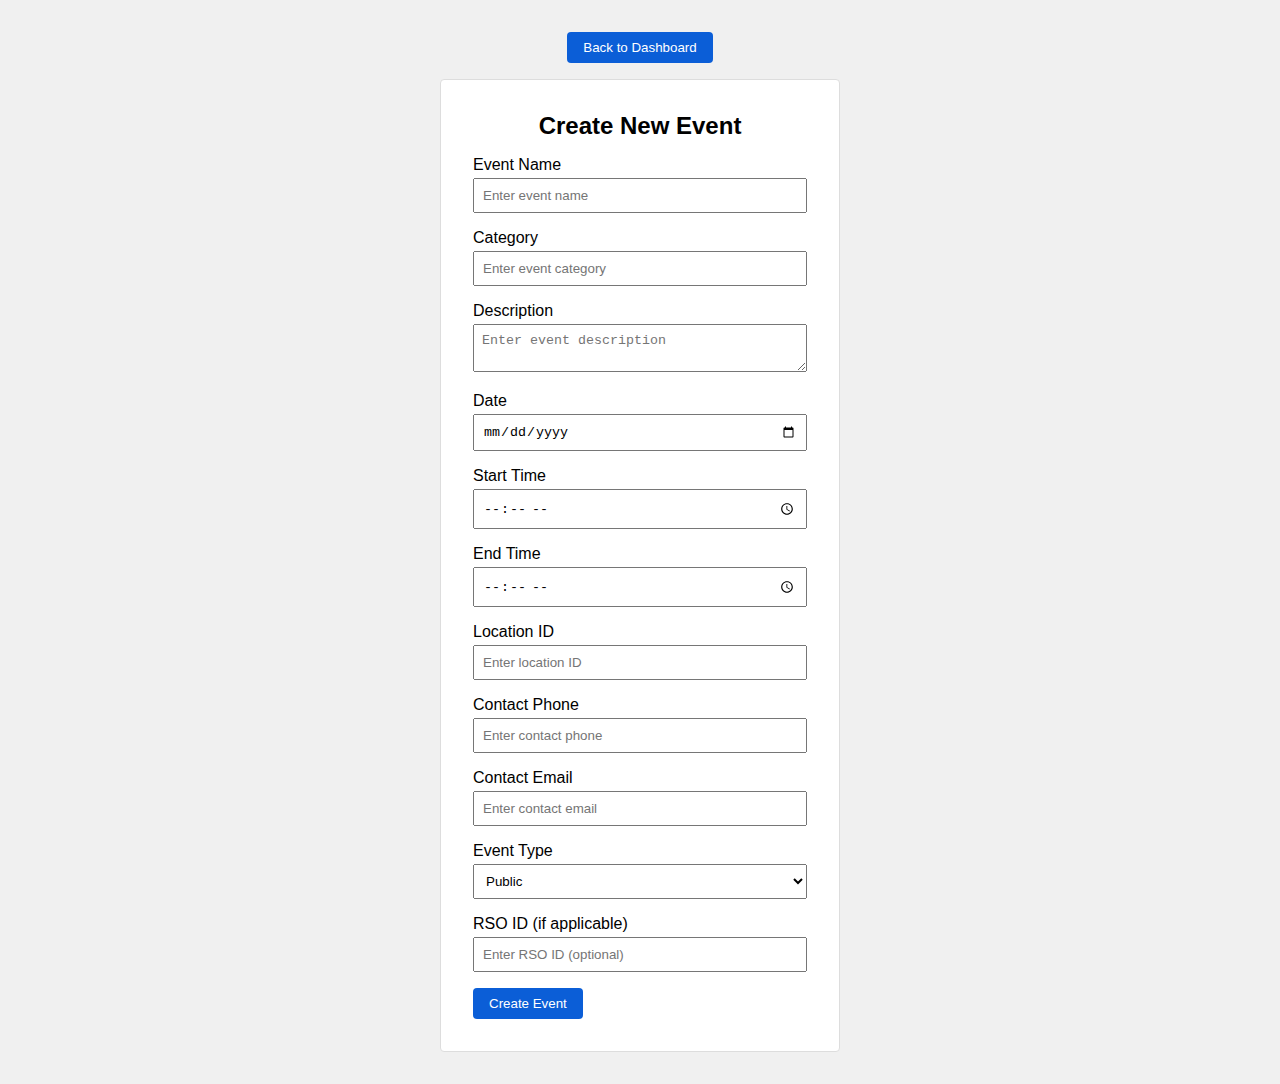
<file: frontend/create-event.html>
<!DOCTYPE html>
<html lang="en">
  <head>
    <meta charset="UTF-8" />
    <meta name="viewport" content="width=device-width, initial-scale=1.0" />
    <title>Create Event</title>

    <style>
      * {
        box-sizing: border-box;
        margin: 0;
        padding: 0;
      }
      body {
        font-family: Arial, sans-serif;
        background-color: #f0f0f0;
      }

      .center-container {
        display: flex;
        flex-direction: column;
        align-items: center;
        justify-content: flex-start;
        min-height: 100vh;
        padding: 2rem;
      }

      .back-button {
        margin-bottom: 1rem;
      }

      .btn {
        background-color: #0b5ed7;
        border: none;
        color: #fff;
        padding: 0.5rem 1rem;
        cursor: pointer;
        border-radius: 4px;
      }
      .btn:hover {
        background-color: #084298;
      }

      .form-box {
        background-color: #fff;
        width: 400px;
        border: 1px solid #ddd;
        border-radius: 4px;
        padding: 2rem;
      }

      .form-box h2 {
        text-align: center;
        margin-bottom: 1rem;
      }

      .form-group {
        margin-bottom: 1rem;
      }
      .form-group label {
        display: block;
        margin-bottom: 0.25rem;
      }
      .form-group input,
      .form-group select,
      .form-group textarea {
        width: 100%;
        padding: 0.5rem;
      }
    </style>
  </head>
  <body>
    <header id="navbar-placeholder"></header>

    <div class="center-container">
      <div class="back-button">
        <button id="backBtn" class="btn">Back to Dashboard</button>
      </div>

      <div class="form-box">
        <h2>Create New Event</h2>
        <form id="createEventForm" method="post">
          <div class="form-group">
            <label for="event-name">Event Name</label>
            <input
              type="text"
              id="event-name"
              name="eventName"
              placeholder="Enter event name"
              required
            />
          </div>
          <div class="form-group">
            <label for="event-category">Category</label>
            <input
              type="text"
              id="event-category"
              name="eventCategory"
              placeholder="Enter event category"
              required
            />
          </div>
          <div class="form-group">
            <label for="event-description">Description</label>
            <textarea
              id="event-description"
              name="description"
              placeholder="Enter event description"
              required
            ></textarea>
          </div>
          <div class="form-group">
            <label for="event-date">Date</label>
            <input type="date" id="event-date" name="eventDate" required />
          </div>
          <div class="form-group">
            <label for="start-time">Start Time</label>
            <input type="time" id="start-time" name="startTime" required />
          </div>
          <div class="form-group">
            <label for="end-time">End Time</label>
            <input type="time" id="end-time" name="endTime" required />
          </div>
          <div class="form-group">
            <label for="location-id">Location ID</label>
            <input
              type="number"
              id="location-id"
              name="locationID"
              placeholder="Enter location ID"
              required
            />
          </div>
          <div class="form-group">
            <label for="contact-phone">Contact Phone</label>
            <input
              type="text"
              id="contact-phone"
              name="contactPhone"
              placeholder="Enter contact phone"
              required
            />
          </div>
          <div class="form-group">
            <label for="contact-email">Contact Email</label>
            <input
              type="email"
              id="contact-email"
              name="contactEmail"
              placeholder="Enter contact email"
              required
            />
          </div>
          <div class="form-group">
            <label for="event-type">Event Type</label>
            <select id="event-type" name="eventType" required>
              <option value="public">Public</option>
              <option value="rso">RSO</option>
            </select>
          </div>
          <div class="form-group">
            <label for="rso-id">RSO ID (if applicable)</label>
            <input
              type="number"
              id="rso-id"
              name="rsoID"
              placeholder="Enter RSO ID (optional)"
            />
          </div>
          <button type="submit" class="btn">Create Event</button>
        </form>
      </div>
    </div>

    <script src="./js/create-event.js"></script>
  </body>
</html>
</file>
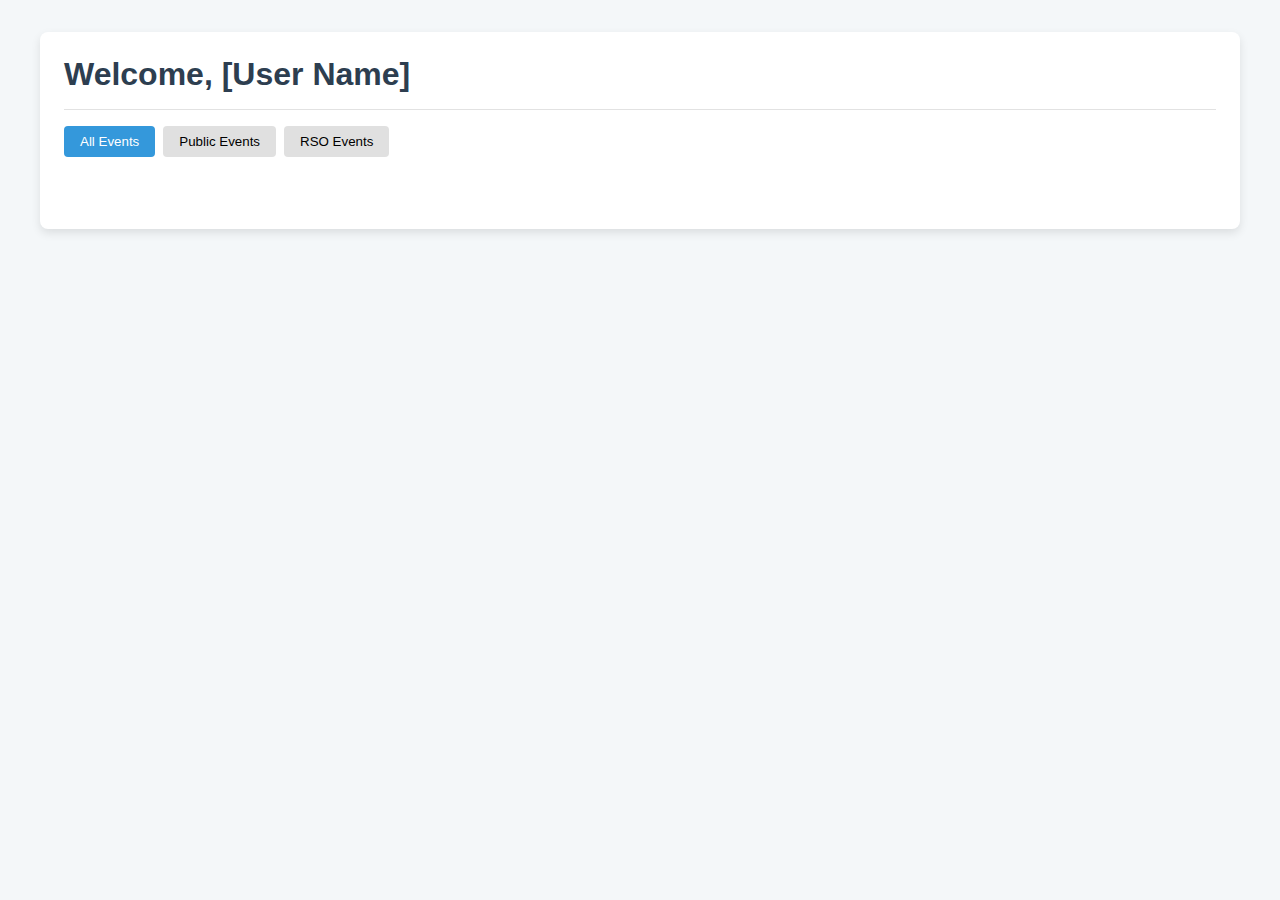
<file: frontend/dashboard.html>
<!DOCTYPE html>
<html lang="en">
  <head>
    <meta charset="UTF-8" />
    <meta name="viewport" content="width=device-width, initial-scale=1.0" />
    <title>Dashboard</title>
    <link rel="stylesheet" href="./css/dashboard.css" />
  </head>
  <body>
    <header id="navbar-placeholder"></header>

    <div class="dashboard-container">
      <header class="dashboard-header">
        <h1 id="welcome-message">Welcome, [User Name]</h1>
        <!-- Container for admin RSO actions -->
        <div id="rsoAction"></div>
        <!-- Container for admin event actions -->
        <div id="eventAction"></div>
        <!-- Container for student actions -->
        <div id="studentAction"></div>
      </header>

      <section class="event-filters">
        <button class="filter-btn active" data-filter="all">All Events</button>
        <button class="filter-btn" data-filter="public">Public Events</button>
        <button class="filter-btn" data-filter="rso">RSO Events</button>
      </section>

      <section class="events-list"></section>
    </div>

    <script src="./js/dashboard.js"></script>
  </body>
</html>
</file>
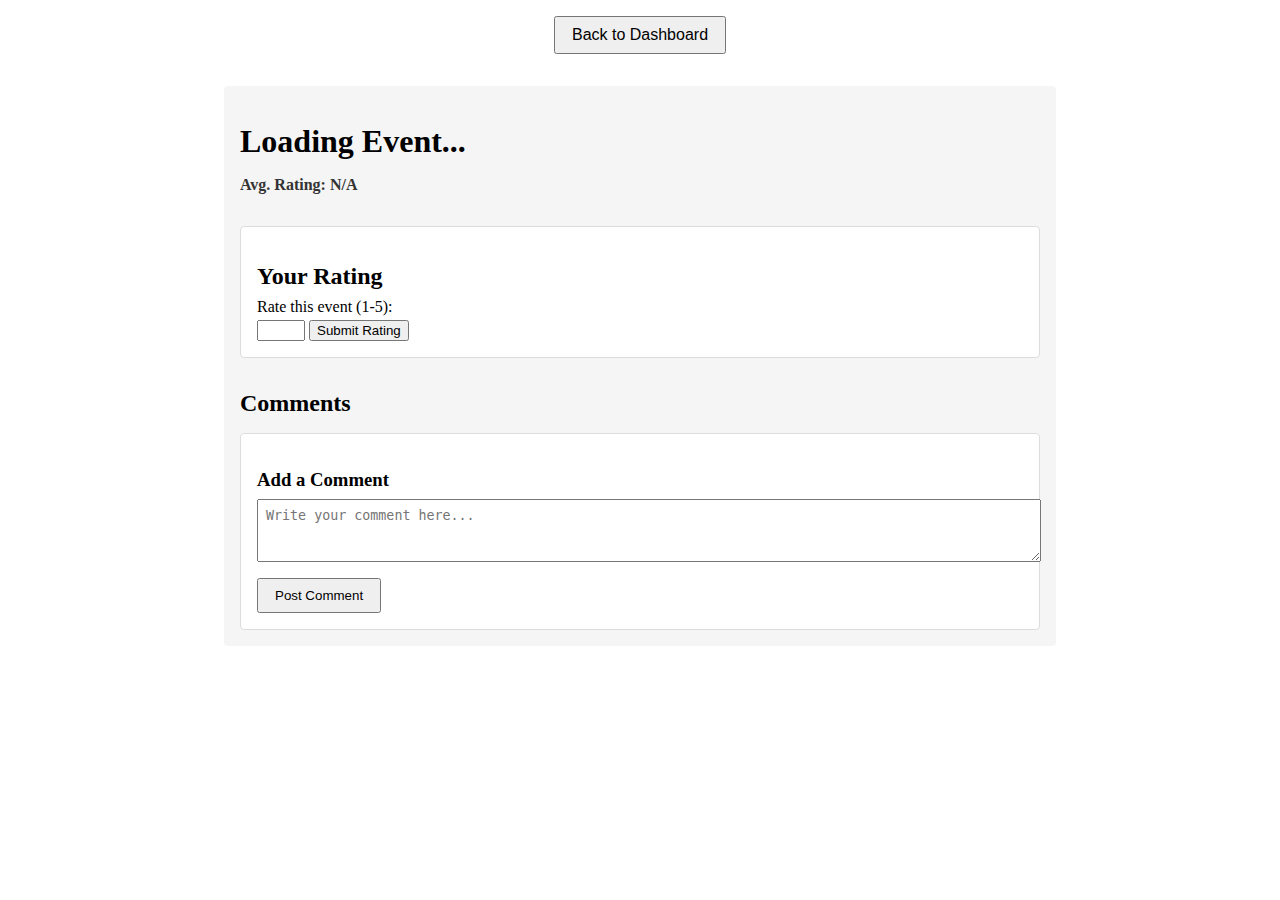
<file: frontend/event-details.html>
<!DOCTYPE html>
<html lang="en">
  <head>
    <meta charset="UTF-8" />
    <meta name="viewport" content="width=device-width, initial-scale=1.0" />
    <title>Event Details</title>
    <link rel="stylesheet" href="./css/event-details.css" />
  </head>
  <body>
    <!-- Navbar placeholder (if you use the shared navbar) -->
    <header id="navbar-placeholder"></header>

    <!-- Back to Dashboard Button -->
    <div class="back-button">
      <button onclick="window.location.href='dashboard.html'">Back to Dashboard</button>
    </div>

    <!-- Main Content Container -->
    <div class="event-details-container">
      <!-- Event Information Section -->
      <section class="event-info">
        <h1 id="eventTitle">Loading Event...</h1>
        <p id="eventCategory"></p>
        <p id="eventDescription"></p>
        <div class="event-meta">
          <div id="eventDate"></div>
          <div id="eventTime"></div>
          <div id="eventLocation"></div>
        </div>
        <div id="ratingDisplay" class="event-rating">Avg. Rating: N/A</div>
      </section>

      <!-- Rating Section -->
      <section class="rating-section">
        <h2>Your Rating</h2>
        <form id="ratingForm">
          <label for="ratingInput">Rate this event (1-5):</label>
          <input type="number" id="ratingInput" name="rating" min="1" max="5" required />
          <!-- The eventID will be set dynamically in JavaScript -->
          <input type="hidden" id="ratingEventID" name="eventID" value="" />
          <button type="submit" class="btn btn-primary">Submit Rating</button>
        </form>
      </section>

      <!-- Comments Section -->
      <section class="comments-section">
        <h2>Comments</h2>
        <div id="commentsList"><!-- Comments will load here --></div>
        <!-- Comment Form -->
        <div class="comment-form">
          <h3>Add a Comment</h3>
          <form id="commentForm">
            <textarea
              id="commentText"
              name="commentText"
              rows="3"
              placeholder="Write your comment here..."
              required
            ></textarea>
            <button type="submit" class="btn btn-primary">Post Comment</button>
          </form>
        </div>
      </section>
    </div>

    <script src="./js/event-details.js"></script>
  </body>
</html>
</file>
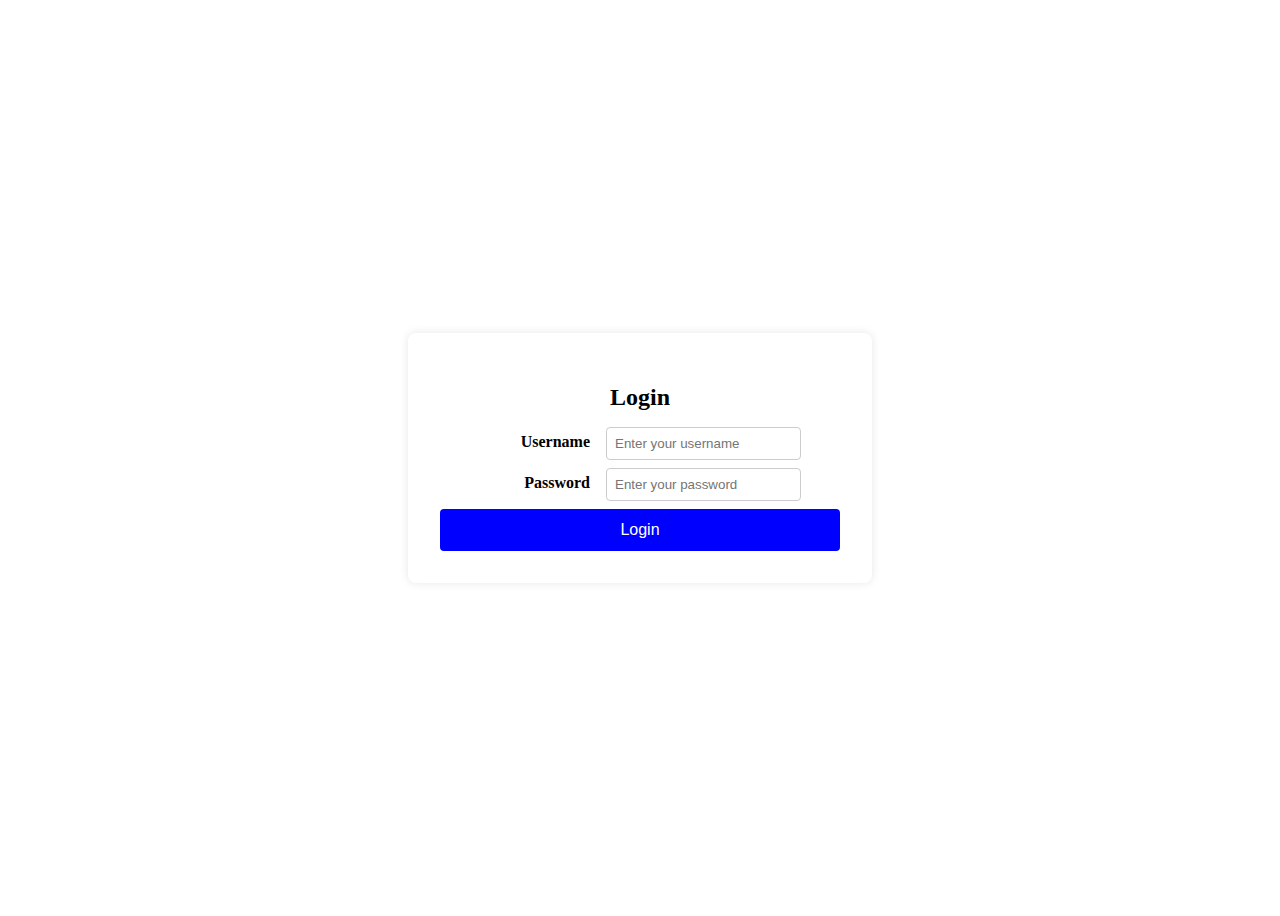
<file: frontend/login.html>
<!DOCTYPE html>
<html lang="en">
  <head>
    <meta charset="UTF-8" />
    <meta name="viewport" content="width=device-width, initial-scale=1.0" />
    <title>Login</title>
    <link rel="stylesheet" href="./css/styles.css" />
  </head>
  <body>
    <header id="navbar-placeholder"></header>

    <div class="center-container">
      <!-- <div class="box"> -->
        <!-- <div style="display: flex; justify-content: center; margin-top: 5rem"> -->
          <div class="container">
            <div class="form-box">
              <h2 style="text-align: center; margin-bottom: 1rem;">Login</h2>
              <form id="loginForm" method="post">
                <div class="login-container">
                  <div class="form-group">
                    <label for="login-username">Username</label>
                    <input
                      type="text"
                      id="login-username"
                      name="username"
                      placeholder="Enter your username"
                      required
                    />
                  </div>
                  <div class="form-group">
                    <label for="login-password">Password</label>
                    <input
                      type="password"
                      id="login-password"
                      name="password"
                      placeholder="Enter your password"
                      required
                    />
                  </div>
                </div>
                <button type="submit" class="btn">Login</button>
              </form>
            </div>
          </div>
        </div>
      </div>
    </div>

    <script src="./js/login.js"></script>
  </body>
</html>
</file>
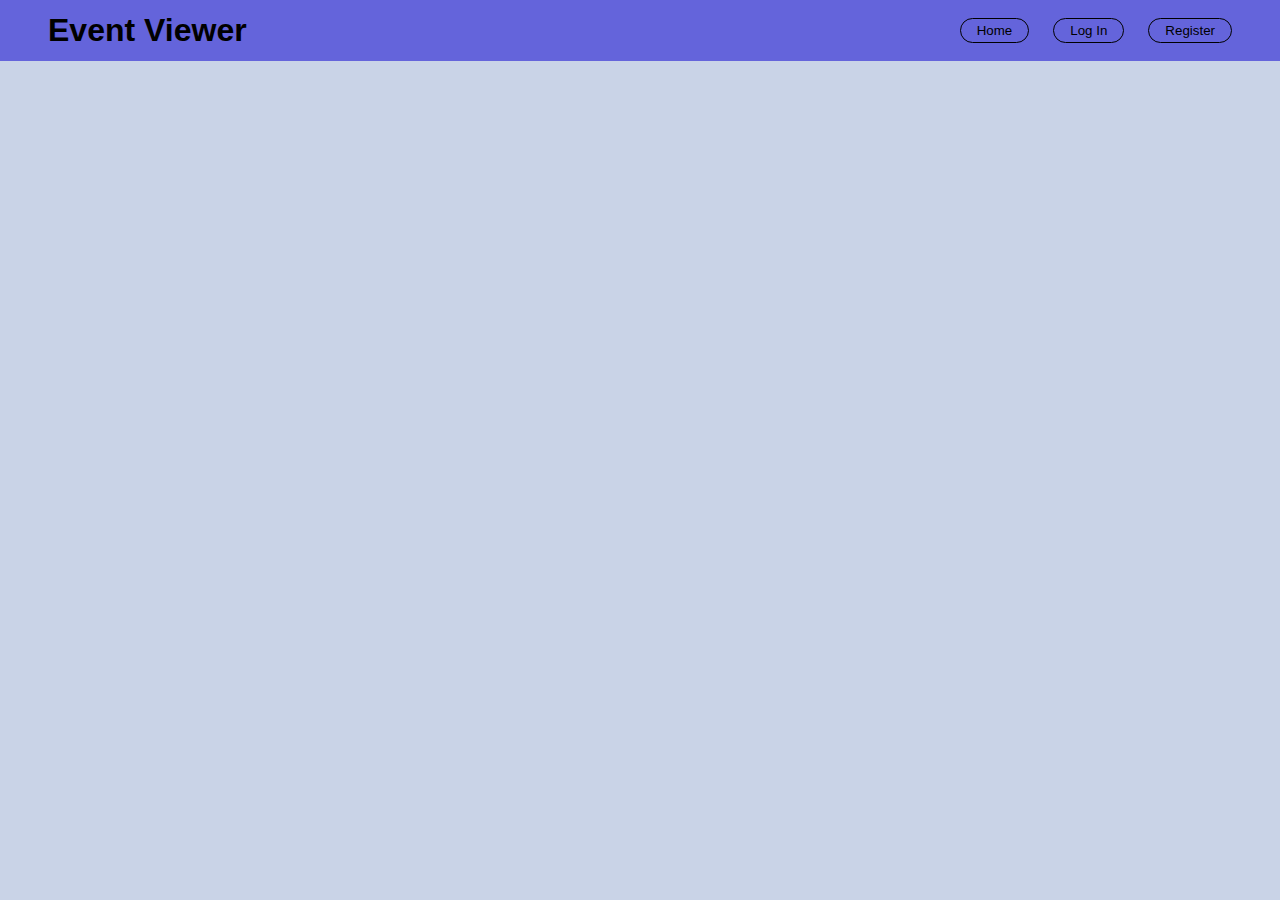
<file: frontend/navbar.html>
<!DOCTYPE html>
<html lang="en">
  <head>
    <meta charset="UTF-8" />
    <meta name="viewport" content="width=device-width, initial-scale=1.0" />
    <title>Navbar Example</title>
    <style>
      /* Basic reset */
      * {
        box-sizing: border-box;
        margin: 0;
        padding: 0;
      }

      body {
        font-family: Arial, sans-serif;
        background-color: #c9d3e7;
      }

      nav {
        background-color: rgb(100, 100, 219);
        display: flex;
        align-items: center;
        justify-content: space-between;
        padding: 0.75rem 3rem;
        position: relative;
        top: 0;
        width: 100%;
        z-index: 50;
      }

      .navbar-container {
        display: flex;
        align-items: center;
        justify-content: space-between;
        max-width: 1200px;
        margin: 0 auto;
        padding: 0 3rem;
      }

      .navbar-left {
        display: flex;
        align-items: center;
      }

      .navbar-logo {
        width: 40px;
        height: 40px;
        margin-right: 0.5rem;
      }

      .navbar-title {
        font-size: 2rem;
        color: #000000;
      }

      .navbar-right {
        display: flex;
        align-items: center;
        gap: 1.5rem;
        color: #ffffff;
      }

      .navbar-right button {
        background: transparent;
        border: 1px solid #000000;
        border-radius: 9999px;
        padding: 0.25rem 1rem;
        color: #000000;
        cursor: pointer;
        transition: background 0.2s;
      }

      .navbar-right button:hover {
        background-color: #3e6bb3;
      }

      /* Optional: styles for avatar if used */
      .avatar {
        display: flex;
        align-items: center;
        gap: 0.5rem;
      }

      .avatar img {
        width: 40px;
        height: 40px;
        border-radius: 50%;
        border: 1px solid #ffffff;
      }

      .avatar span {
        font-weight: bold;
        color: #ffffff;
      }
    </style>
  </head>
  <body>
    <nav>
      <div class="navbar-left">
        <h1 class="navbar-title">Event Viewer</h1>
      </div>
      <div class="navbar-right">
        <!-- Buttons visible when not logged in -->
        <button id="homeBtn" onclick="location.href='index.html'">Home</button>
        <button id="loginBtn" onclick="location.href='login.html'">
          Log In
        </button>
        <button id="registerBtn" onclick="location.href='register.html'">
          Register
        </button>
        <!-- Log Out button (hidden by default) -->
        <button id="logoutBtn" style="display: none" onclick="logoutUser()">
          Log Out
        </button>
      </div>
    </nav>
  </body>
</html>
</file>
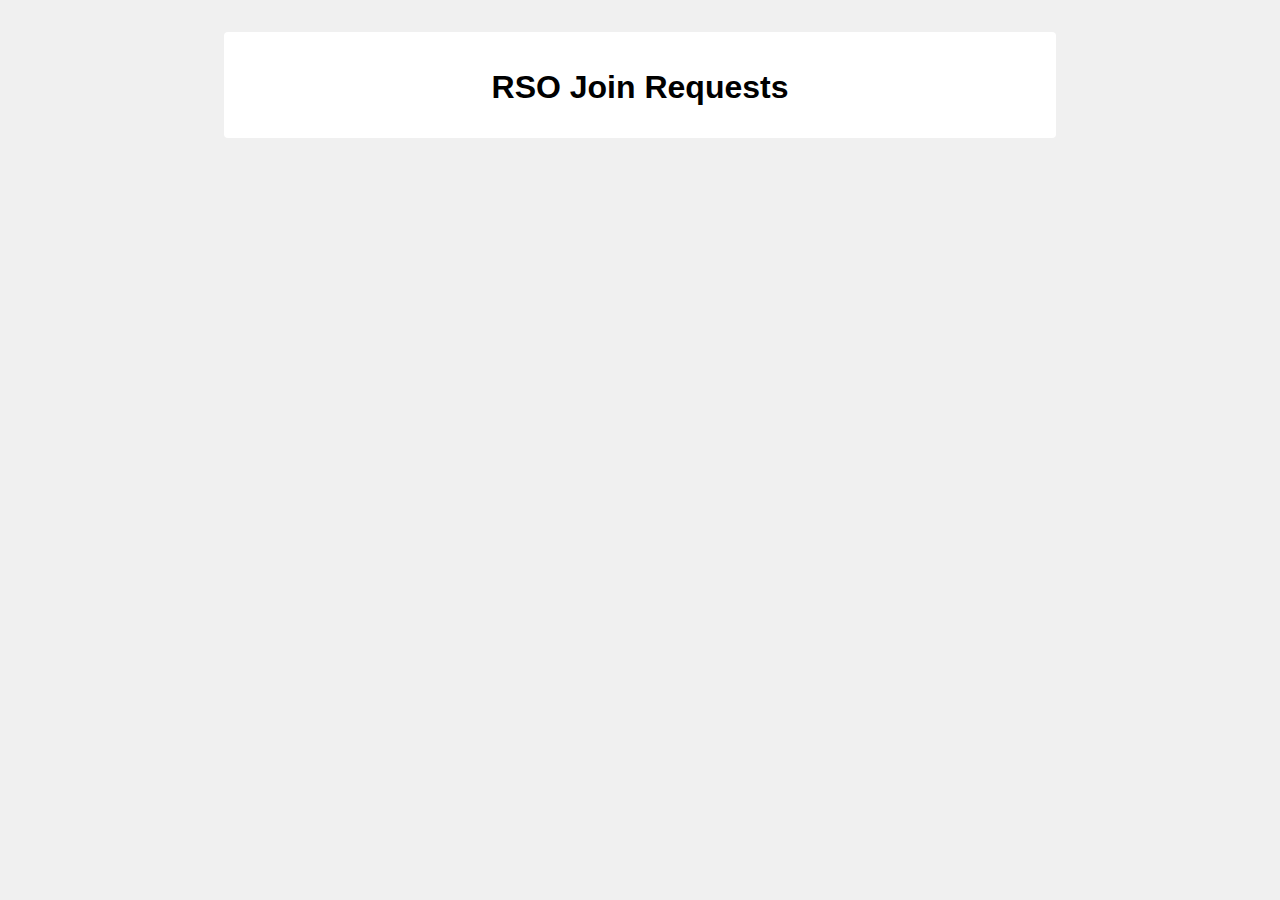
<file: frontend/rso-requests.html>
<!DOCTYPE html>
<html lang="en">
  <head>
    <meta charset="UTF-8" />
    <meta name="viewport" content="width=device-width, initial-scale=1.0" />
    <title>RSO Requests</title>
    <link rel="stylesheet" href="./css/rso-requests.css" />
  </head>
  <body>
    <header id="navbar-placeholder"></header>
    <div class="requests-container">
      <h1>RSO Join Requests</h1>
      <div id="requestsList"></div>
    </div>
    <script src="./js/rso-requests.js"></script>
  </body>
</html>
</file>
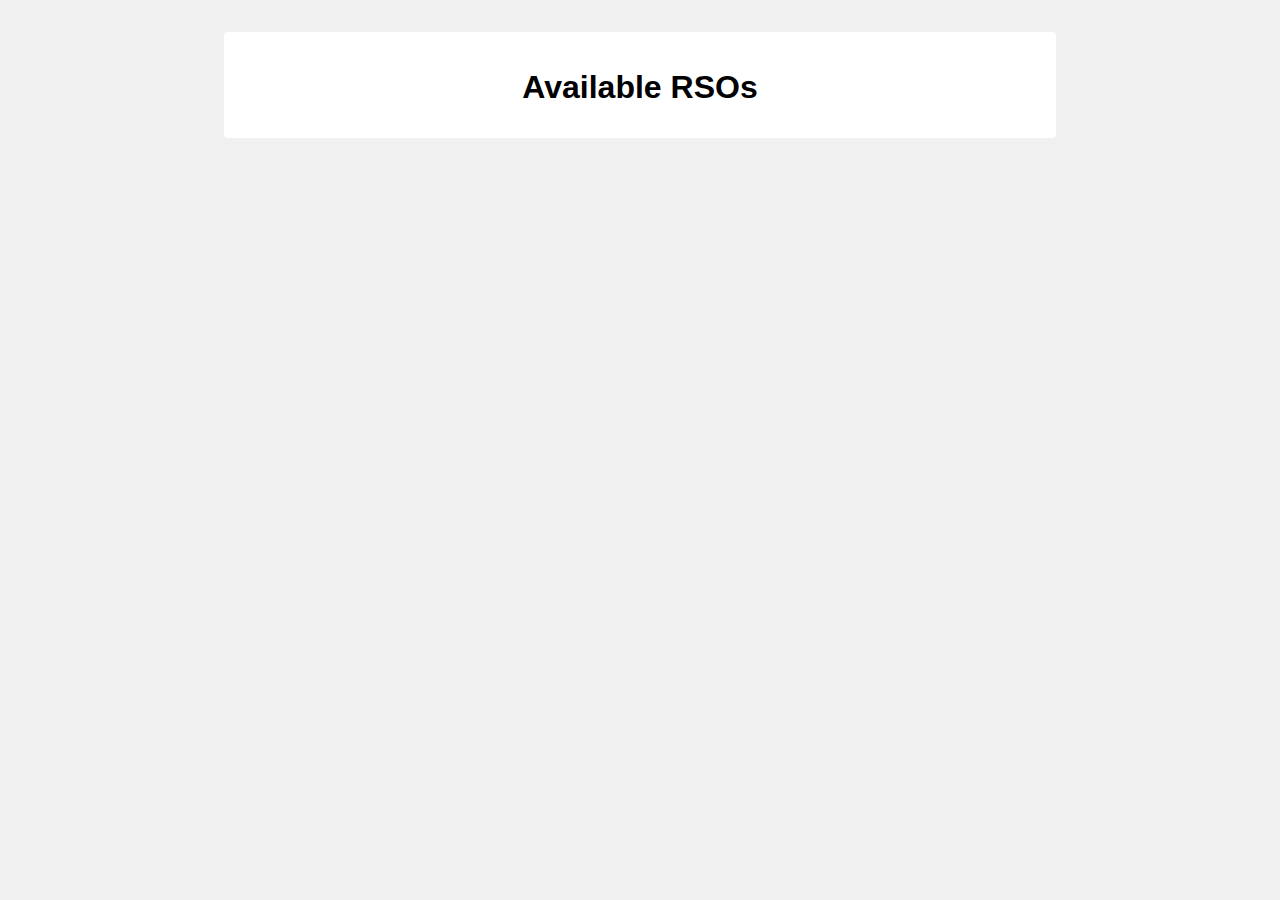
<file: frontend/view-rsos.html>
<!DOCTYPE html>
<html lang="en">
  <head>
    <meta charset="UTF-8" />
    <meta name="viewport" content="width=device-width, initial-scale=1.0" />
    <title>View RSOs</title>
    <link rel="stylesheet" href="./css/view-rsos.css" />
  </head>
  <body>
    <header id="navbar-placeholder"></header>
    <div class="rsos-container">
      <h1>Available RSOs</h1>
      <div id="rsosList"></div>
    </div>
    <script src="./js/view-rsos.js"></script>
  </body>
</html>
</file>
<file: frontend/css/event-details.css>
/* Overall container */
.event-details-container {
  max-width: 800px;
  margin: 2rem auto;
  padding: 1rem;
  background-color: #f5f5f5;
  border-radius: 4px;
}

/* Back Button */
.back-button {
  margin: 1rem auto;
  text-align: center;
}
.back-button button {
  padding: 0.5rem 1rem;
  font-size: 1rem;
  cursor: pointer;
}

/* Event Information Section */
.event-info {
  margin-bottom: 2rem;
}

.event-info h1 {
  font-size: 2rem;
  margin-bottom: 0.5rem;
}

.event-meta {
  margin-top: 0.5rem;
  font-style: italic;
  color: #666;
}

.event-meta div {
  margin-bottom: 0.25rem;
}

.event-rating {
  margin-top: 1rem;
  font-weight: bold;
  color: #333;
}

/* Rating Section */
.rating-section {
  margin-bottom: 2rem;
  background-color: #fff;
  padding: 1rem;
  border: 1px solid #ddd;
  border-radius: 4px;
}

.rating-section h2 {
  margin-bottom: 0.5rem;
}

.rating-section label {
  display: block;
  margin-bottom: 0.25rem;
}

/* Comments Section */
.comments-section {
  margin-top: 2rem;
}

.comments-section h2 {
  font-size: 1.5rem;
  margin-bottom: 1rem;
}

.comment-item {
  background-color: #fff;
  padding: 0.75rem;
  margin-bottom: 1rem;
  border-radius: 4px;
  border: 1px solid #ddd;
}

.comment-item h4 {
  margin-bottom: 0.25rem;
  font-size: 1rem;
  color: #333;
}

.comment-item p {
  margin-bottom: 0.25rem;
}

.comment-timestamp {
  font-size: 0.875rem;
  color: #999;
}

/* Comment Form */
.comment-form {
  background-color: #fff;
  padding: 1rem;
  border: 1px solid #ddd;
  border-radius: 4px;
}

.comment-form h3 {
  margin-bottom: 0.5rem;
}

.comment-form textarea {
  width: 100%;
  padding: 0.5rem;
  margin-bottom: 0.75rem;
  resize: vertical;
}

.comment-form button {
  padding: 0.5rem 1rem;
  cursor: pointer;
}
</file>
<file: frontend/css/styles.css>
/* Existing CSS... */

.container {
    display: flex;
    flex-direction: row;
    justify-content: space-around;
    align-items: flex-start;
    max-width: 900px;
    margin: 0 auto;
  }
  
  .form-box {
    background-color: #fff;
    padding: 2rem;
    border-radius: 0.5rem;
    width: 400px;
    box-shadow: 0 0 10px rgba(0, 0, 0, 0.1);
    margin: 1rem;
  }
  
  .login-form .login-container {
    display: flex;
    align-items: center;
    gap: 1rem;
    margin-bottom: 1.5rem;
  }
  
  .login-form .form-group {
    display: flex;
    flex-direction: column;
  }
  
  label {
    margin-bottom: 0.25rem;
    font-weight: bold;
  }
  
  input {
    padding: 0.5rem;
    border: 1px solid #ccc;
    border-radius: 0.25rem;
  }
  
  .btn {
    width: 100%;
    padding: 0.75rem;
    background-color: blue;
    color: #fff;
    border: none;
    border-radius: 0.25rem;
    font-size: 1rem;
    cursor: pointer;
  }
  
  .btn:hover {
    background-color: darkblue;
  }
  
  .center-container {
    display: flex;
    justify-content: center;
    align-items: center;
    height: 100vh;
    width: 100%;
  }

  .box {
    background-color: white;
    height: 500px;
    width: 384px;
    margin-bottom: 10px;
    border-radius: 0.5rem;
  }

  .form-group {
    display: flex;
    align-items: center;
    margin-bottom: 0.5rem;
  }
  
  .form-group label {
    width: 150px;
    margin-right: 1rem;
    text-align:right;
  }
</file>
<file: frontend/css/rso-requests.css>
body {
  font-family: Arial, sans-serif;
  background-color: #f0f0f0;
}
.requests-container {
  max-width: 800px;
  margin: 2rem auto;
  padding: 1rem;
  background-color: #fff;
  border-radius: 4px;
}
.requests-container h1 {
  text-align: center;
  margin-bottom: 1rem;
}
.request-item {
  border: 1px solid #ddd;
  padding: 1rem;
  margin-bottom: 1rem;
  border-radius: 4px;
}
.request-item h2 {
  margin-bottom: 0.5rem;
  font-size: 1.2rem;
}
.request-item p {
  margin-bottom: 0.5rem;
}
.request-item button {
  margin-right: 0.5rem;
  padding: 0.5rem 1rem;
  background-color: #0b5ed7;
  border: none;
  border-radius: 4px;
  color: #fff;
  cursor: pointer;
}
.request-item button:hover {
  background-color: #084298;
}
</file>
<file: frontend/css/view-rsos.css>
body {
  font-family: Arial, sans-serif;
  background-color: #f0f0f0;
}
.rsos-container {
  max-width: 800px;
  margin: 2rem auto;
  padding: 1rem;
  background-color: #fff;
  border-radius: 4px;
}
.rsos-container h1 {
  text-align: center;
  margin-bottom: 1rem;
}
.rso-item {
  border: 1px solid #ddd;
  padding: 1rem;
  margin-bottom: 1rem;
  border-radius: 4px;
}
.rso-item h2 {
  margin-bottom: 0.5rem;
}
.rso-item p {
  margin-bottom: 0.5rem;
}
.rso-item button {
  padding: 0.5rem 1rem;
  background-color: #0b5ed7;
  border: none;
  border-radius: 4px;
  color: #fff;
  cursor: pointer;
}
.rso-item button:hover {
  background-color: #084298;
}
</file>
<file: frontend/css/dashboard.css>
/* Reset and Base Styles */
* {
  box-sizing: border-box;
  margin: 0;
  padding: 0;
}

body {
  font-family: 'Helvetica Neue', Helvetica, Arial, sans-serif;
  background-color: #f4f7f9;
  color: #ffffff;
}

/* Navbar */
.navbar {
  background-color: #2d3e50;
  padding: 1rem 2rem;
}
.navbar-container {
  display: flex;
  justify-content: space-between;
  align-items: center;
}
.navbar-logo {
  font-size: 1.5rem;
  font-weight: bold;
  text-decoration: none;
  color: #fff;
}
.navbar-menu {
  list-style: none;
  display: flex;
}
.navbar-menu li {
  margin-left: 1.5rem;
}
.navbar-menu a {
  color: #fff;
  text-decoration: none;
  transition: color 0.3s;
}
.navbar-menu a:hover {
  color: #a7c0d8;
}

/* Dashboard Container */
.dashboard-container {
  max-width: 1200px;
  margin: 2rem auto;
  padding: 1.5rem;
  background-color: #fff;
  border-radius: 8px;
  box-shadow: 0 4px 10px rgba(0, 0, 0, 0.1);
}

/* Dashboard Header */
.dashboard-header {
  display: flex;
  justify-content: space-between;
  align-items: center;
  border-bottom: 1px solid #e2e2e2;
  padding-bottom: 1rem;
  margin-bottom: 1rem;
}
.dashboard-header h1 {
  font-size: 2rem;
  color: #2d3e50;
}
.admin-actions .btn-primary {
  background-color: #3498db;
  color: #fff;
  padding: 0.5rem 1rem;
  border: none;
  border-radius: 4px;
  text-decoration: none;
  transition: background-color 0.3s;
}
.admin-actions .btn-primary:hover {
  background-color: #2980b9;
}

/* Event Filters */
.event-filters {
  margin-bottom: 1rem;
  display: flex;
  gap: 0.5rem;
}
.filter-btn {
  background-color: #e0e0e0;
  border: none;
  padding: 0.5rem 1rem;
  border-radius: 4px;
  cursor: pointer;
  transition: background-color 0.3s;
}
.filter-btn.active,
.filter-btn:hover {
  background-color: #3498db;
  color: #fff;
}

/* Events List */
.events-list {
  display: grid;
  grid-template-columns: repeat(auto-fit, minmax(280px, 1fr));
  gap: 1rem;
  padding: 1rem 0;
}

/* Event Card */
.event-card {
  background-color: #fff;
  border: 1px solid #e2e2e2;
  border-radius: 8px;
  padding: 1rem;
  transition: transform 0.3s, box-shadow 0.3s;
}
.event-card:hover {
  transform: translateY(-5px);
  box-shadow: 0 4px 12px rgba(0, 0, 0, 0.1);
}
.event-title {
  font-size: 1.25rem;
  margin-bottom: 0.5rem;
  color: #2d3e50;
}
.event-description {
  font-size: 1rem;
  margin-bottom: 1rem;
  color: #555;
}
.event-meta {
  font-size: 0.875rem;
  color: #777;
  margin-bottom: 1rem;
  display: flex;
  gap: 1rem;
}
.event-actions .btn-secondary {
  background-color: #27ae60;
  color: #fff;
  padding: 0.5rem 1rem;
  border: none;
  border-radius: 4px;
  cursor: pointer;
  transition: background-color 0.3s;
}
.event-actions .btn-secondary:hover {
  background-color: #1e8449;
}

/* Button Utilities */
.btn {
  font-family: inherit;
  cursor: pointer;
  border: none;
  border-radius: 4px;
  transition: background-color 0.3s;
}
</file>
